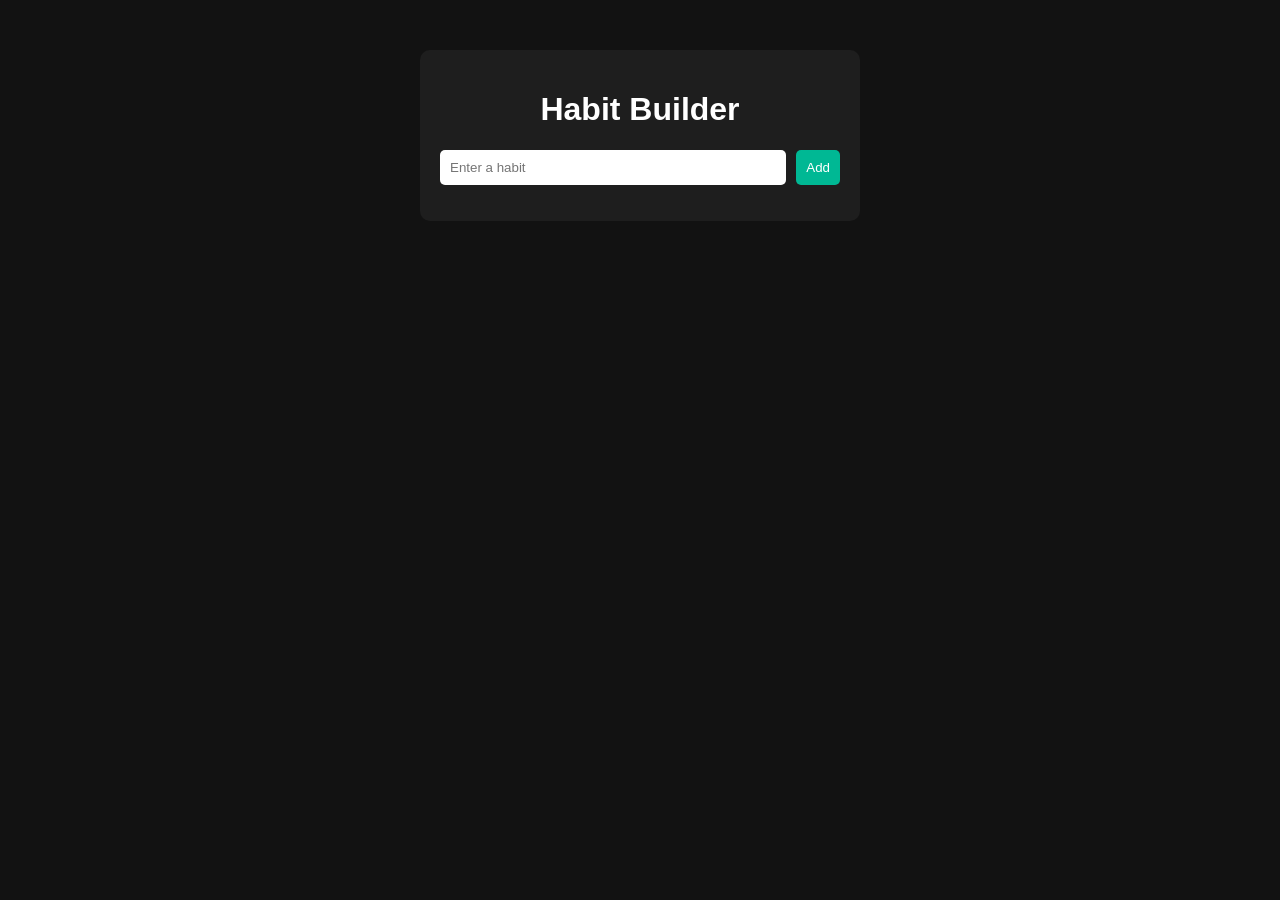
<file: index.html>
<!DOCTYPE html>
<html lang="en">
<head>
    <meta charset="UTF-8">
    <meta name="viewport" content="width=device-width, initial-scale=1.0">
    <title>Habit Builder</title>
    <link rel="stylesheet" href="style.css">
</head>
<body>

    <div class="container">
        <h1>Habit Builder</h1>

        <div class="input-section">
            <input type="text" id="habitInput" placeholder="Enter a habit">
            <button onclick="addHabit()">Add</button>
        </div>

        <ul id="habitList"></ul>
    </div>

    <script src="script.js"></script>
</body>
</html>
</file>
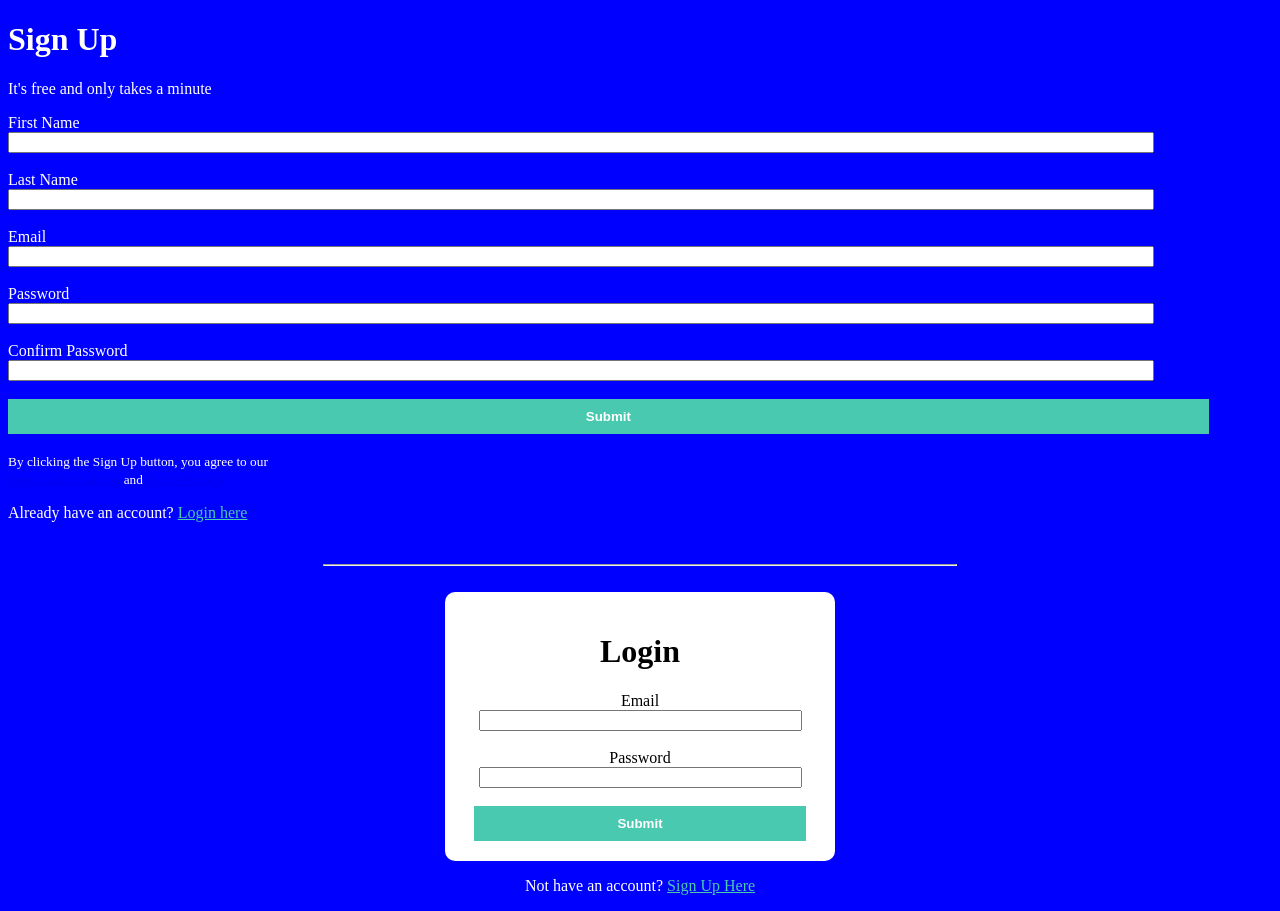
<file: forms.html>
<!DOCTYPE html>
<html>
<head>
    <title>Sign Up and Login</title>
</head>
<body style="background-color: blue; color: white;>

    <center>
        <div style="background-color: white; color: black; width: 350px; padding: 20px; border-radius: 10px;">
            <h1>Sign Up</h1>
            <p>It's free and only takes a minute</p>

            <form>
                <label for="fname">First Name</label><br>
                <input type="text" id="fname" name="fname" style="width: 90%;"><br><br>

                <label for="lname">Last Name</label><br>
                <input type="text" id="lname" name="lname" style="width: 90%;"><br><br>

                <label for="email">Email</label><br>
                <input type="email" id="email" name="email" style="width: 90%;"><br><br>

                <label for="pass">Password</label><br>
                <input type="password" id="pass" name="pass" style="width: 90%;"><br><br>

                <label for="cpass">Confirm Password</label><br>
                <input type="password" id="cpass" name="cpass" style="width: 90%;"><br><br>

                <input type="submit" value="Submit" style="background-color: #48c9b0; color: white; border: none; padding: 10px; width: 95%; font-weight: bold; cursor: pointer;"><br><br>
                
                <small>By clicking the Sign Up button, you agree to our <br>
                <a href="#">Terms and Condition</a> and <a href="#">Policy Privacy</a></small>
            </form>
        </div>
        <p>Already have an account? <a href="#" style="color: #48c9b0;">Login here</a></p>
    </center>

    <br><hr style="width: 50%;"><br>

    <center>
        <div style="background-color: white; color: black; width: 350px; padding: 20px; border-radius: 10px;">
            <h1>Login</h1>

            <form>
                <label for="login_email">Email</label><br>
                <input type="email" id="login_email" name="login_email" style="width: 90%;"><br><br>

                <label for="login_pass">Password</label><br>
                <input type="password" id="login_pass" name="login_pass" style="width: 90%;"><br><br>

                <input type="submit" value="Submit" style="background-color: #48c9b0; color: white; border: none; padding: 10px; width: 95%; font-weight: bold; cursor: pointer;">
            </form>
        </div>
        <p>Not have an account? <a href="#" style="color: #48c9b0;">Sign Up Here</a></p>
    </center>

</body>
</html>
</file>
<file: style.css>
body{
    font-family: Arial, sans-serif;
    background: #121212;
    color: white;
    display: flex;
    justify-content: center;
    margin-top: 50px;
}

.container{
    width: 400px;
    background: #1e1e1e;
    padding: 20px;
    border-radius: 10px;
}

h1{
    text-align: center;
}

.input-section{
    display: flex;
    gap: 10px;
}

input{
    flex: 1;
    padding: 10px;
    border: none;
    border-radius: 5px;
}

button{
    padding: 10px;
    background: #00b894;
    color: white;
    border: none;
    border-radius: 5px;
    cursor: pointer;
}

li{
    background: #2d3436;
    margin-top: 10px;
    padding: 10px;
    border-radius: 5px;
    display: flex;
    justify-content: space-between;
}

.completed{
    text-decoration: line-through;
    color: lightgreen;
}
</file>
